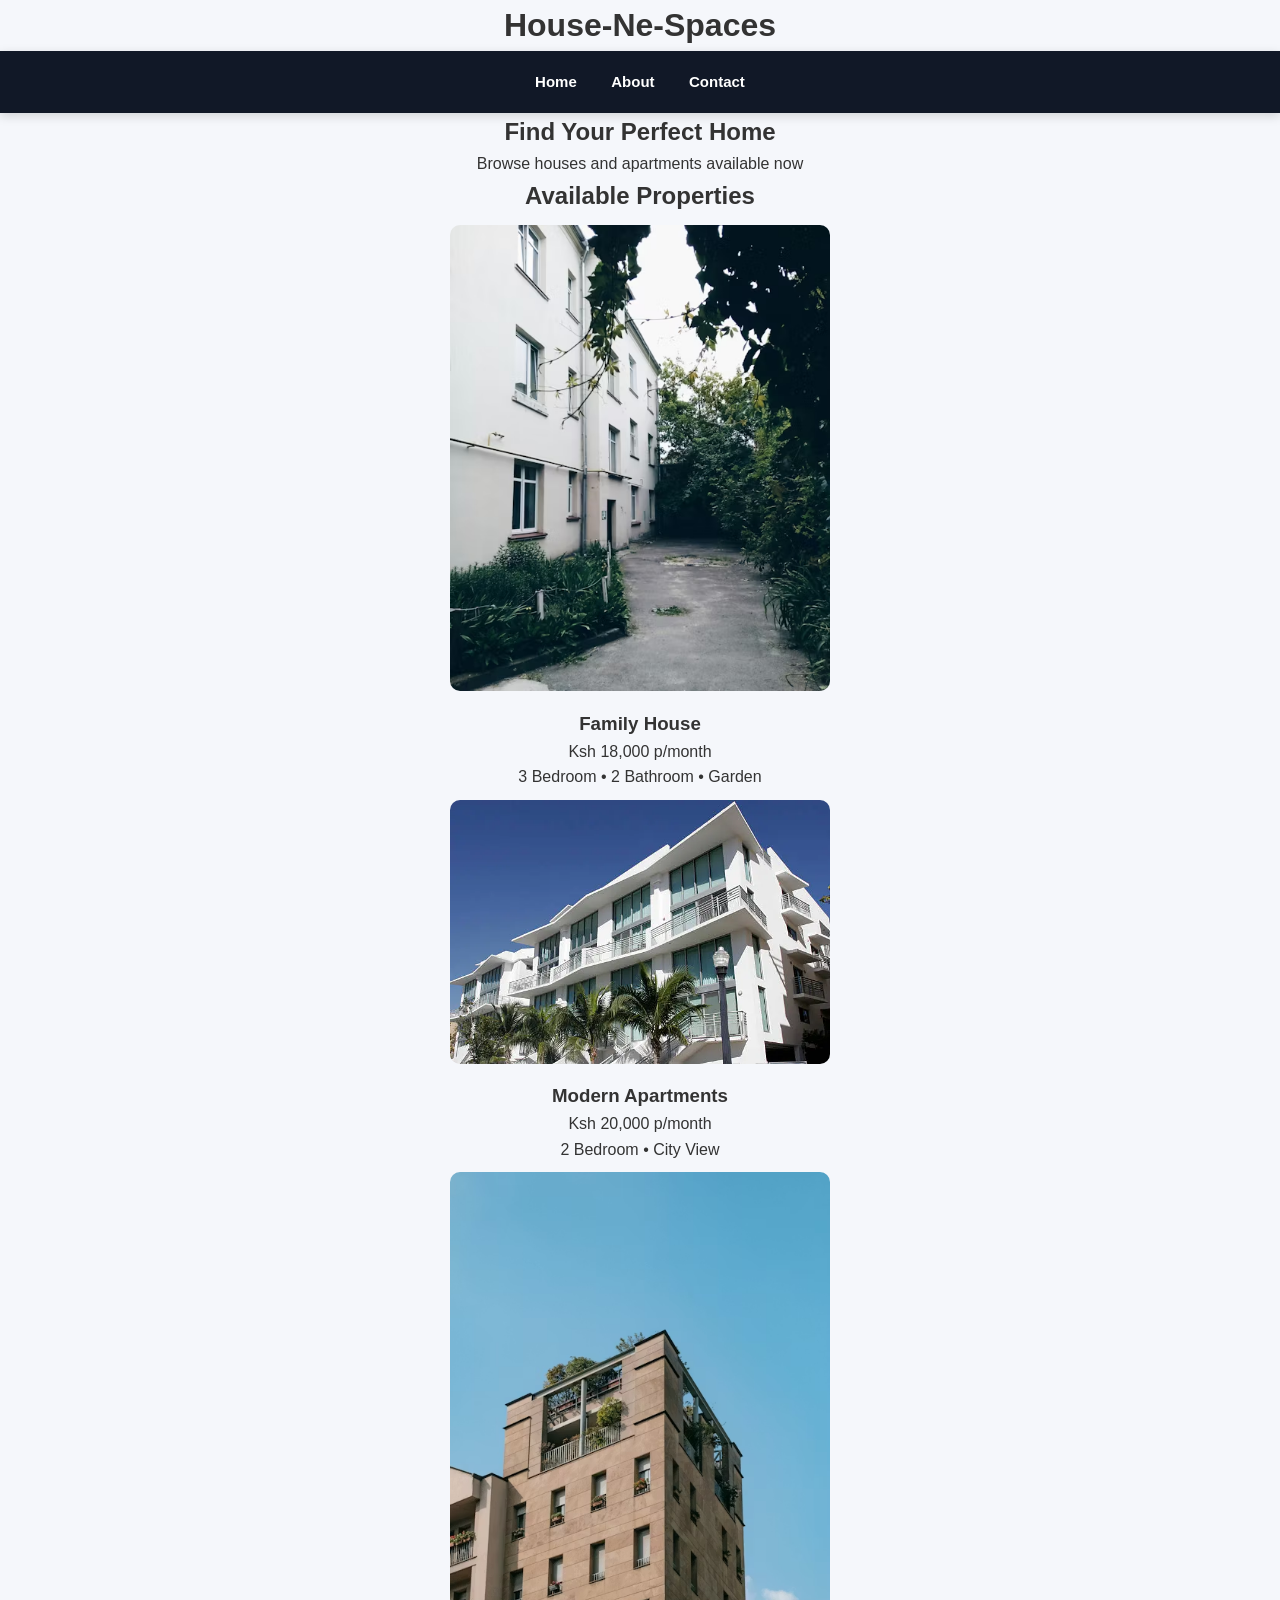
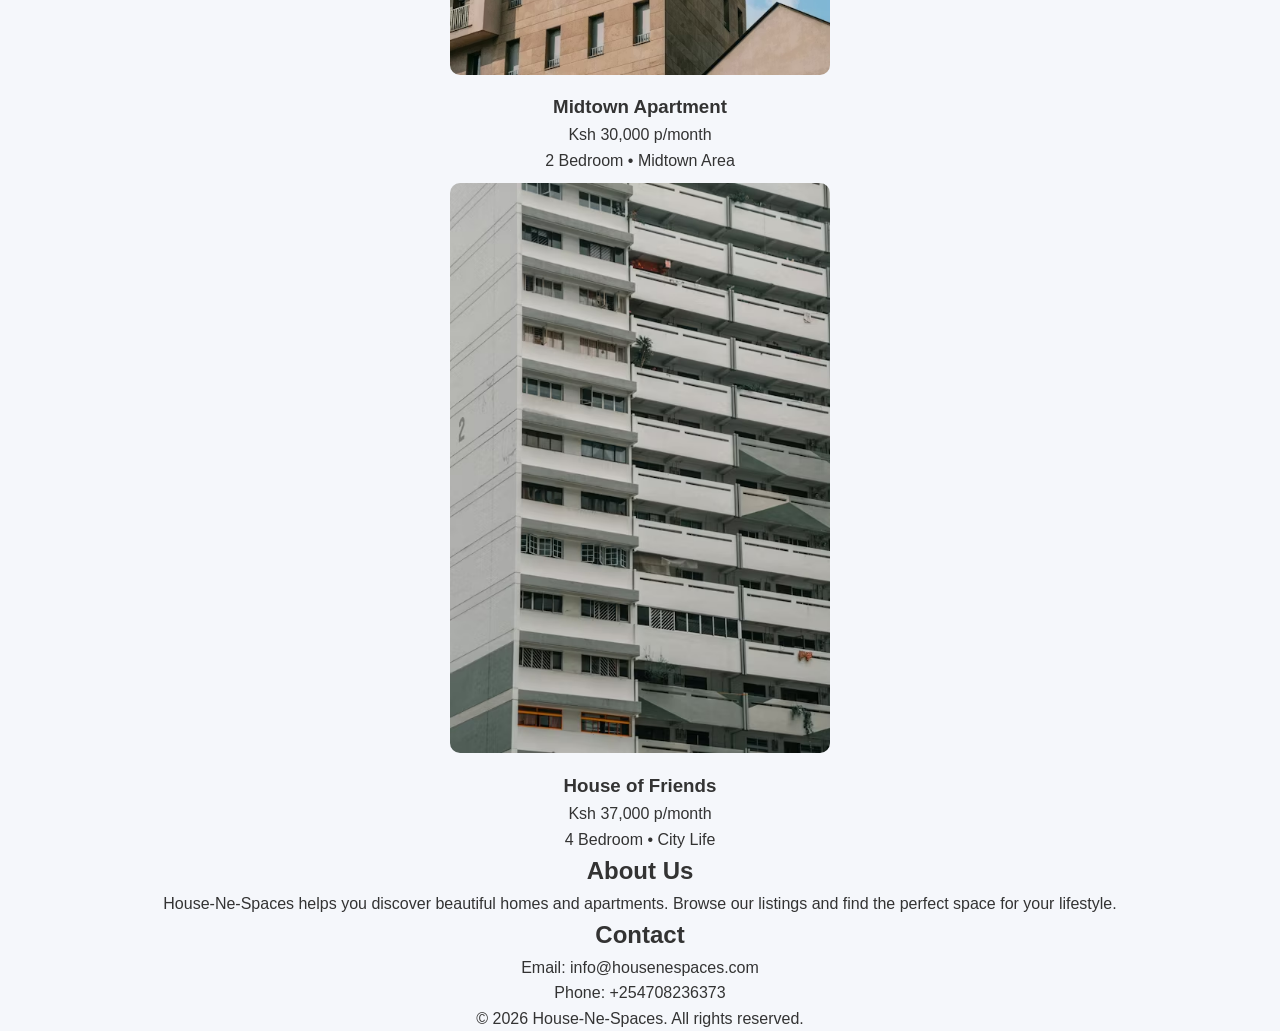
<file: index.html>
<!DOCTYPE html>

<html lang="en">

<head>
<meta charset="UTF-8">
<meta name="viewport" content="width=device-width, initial-scale=1.0">
<title>House-Ne-Spaces | Find Your Home</title>

<link rel="stylesheet" href="style.css">
</head>

<body>

<!-- HEADER -->

<header>
<h1>House-Ne-Spaces</h1>

<nav>
<a href="index.html">Home</a>
<a href="#about">About</a>
<a href="#contact">Contact</a>
</nav>

</header>

<!-- HERO / SEARCH SECTION -->

<section class="hero">

<h2>Find Your Perfect Home</h2>
<p>Browse houses and apartments available now</p>


<main>

<section id="properties">

<h2>Available Properties</h2>

<div class="property-grid">

<div class="property-card">

<a href="house1.html">
<img src="images/house1-front.jpg" alt="Family House">
</a>

<h3>Family House</h3>

<p class="price">Ksh 18,000 p/month </p>

<p>3 Bedroom • 2 Bathroom • Garden</p>

</div>

<div class="property-card">

<a href="house2.html">
<img src="images/house2-front.jpg" alt="">
</a>

<h3>Modern Apartments</h3>

<p class="price">Ksh 20,000 p/month </p>

<p>2 Bedroom • City View</p>

</div>

<div class="property-card">

<a href="house3.html">
<img src="images/house3-front.jpg" alt="Midtown Apartment">
</a>

<h3>Midtown Apartment</h3>

<p class="price">Ksh 30,000 p/month</p>

<p>2 Bedroom • Midtown Area</p>

</div>

<div class="property-card">

<a href="house4.html">
<img src="images/house4-front.jpg" alt="">
</a>

<h3>House of Friends</h3>

<p class="price">Ksh 37,000 p/month </p>

<p>4 Bedroom • City Life</p>

</div>

</section>


<!-- ABOUT -->

<section id="about">

<h2>About Us</h2>

<p>
House-Ne-Spaces helps you discover beautiful homes and apartments.
Browse our listings and find the perfect space for your lifestyle.
</p>

</section>

<!-- CONTACT -->

<section id="contact">

<h2>Contact</h2>

<p>Email: info@housenespaces.com</p>
<p>Phone: +254708236373</p>

</section>

</main>

<!-- FOOTER -->

<footer>

<p>© 2026 House-Ne-Spaces. All rights reserved.</p>

</footer>

</body>

</html>
</file>
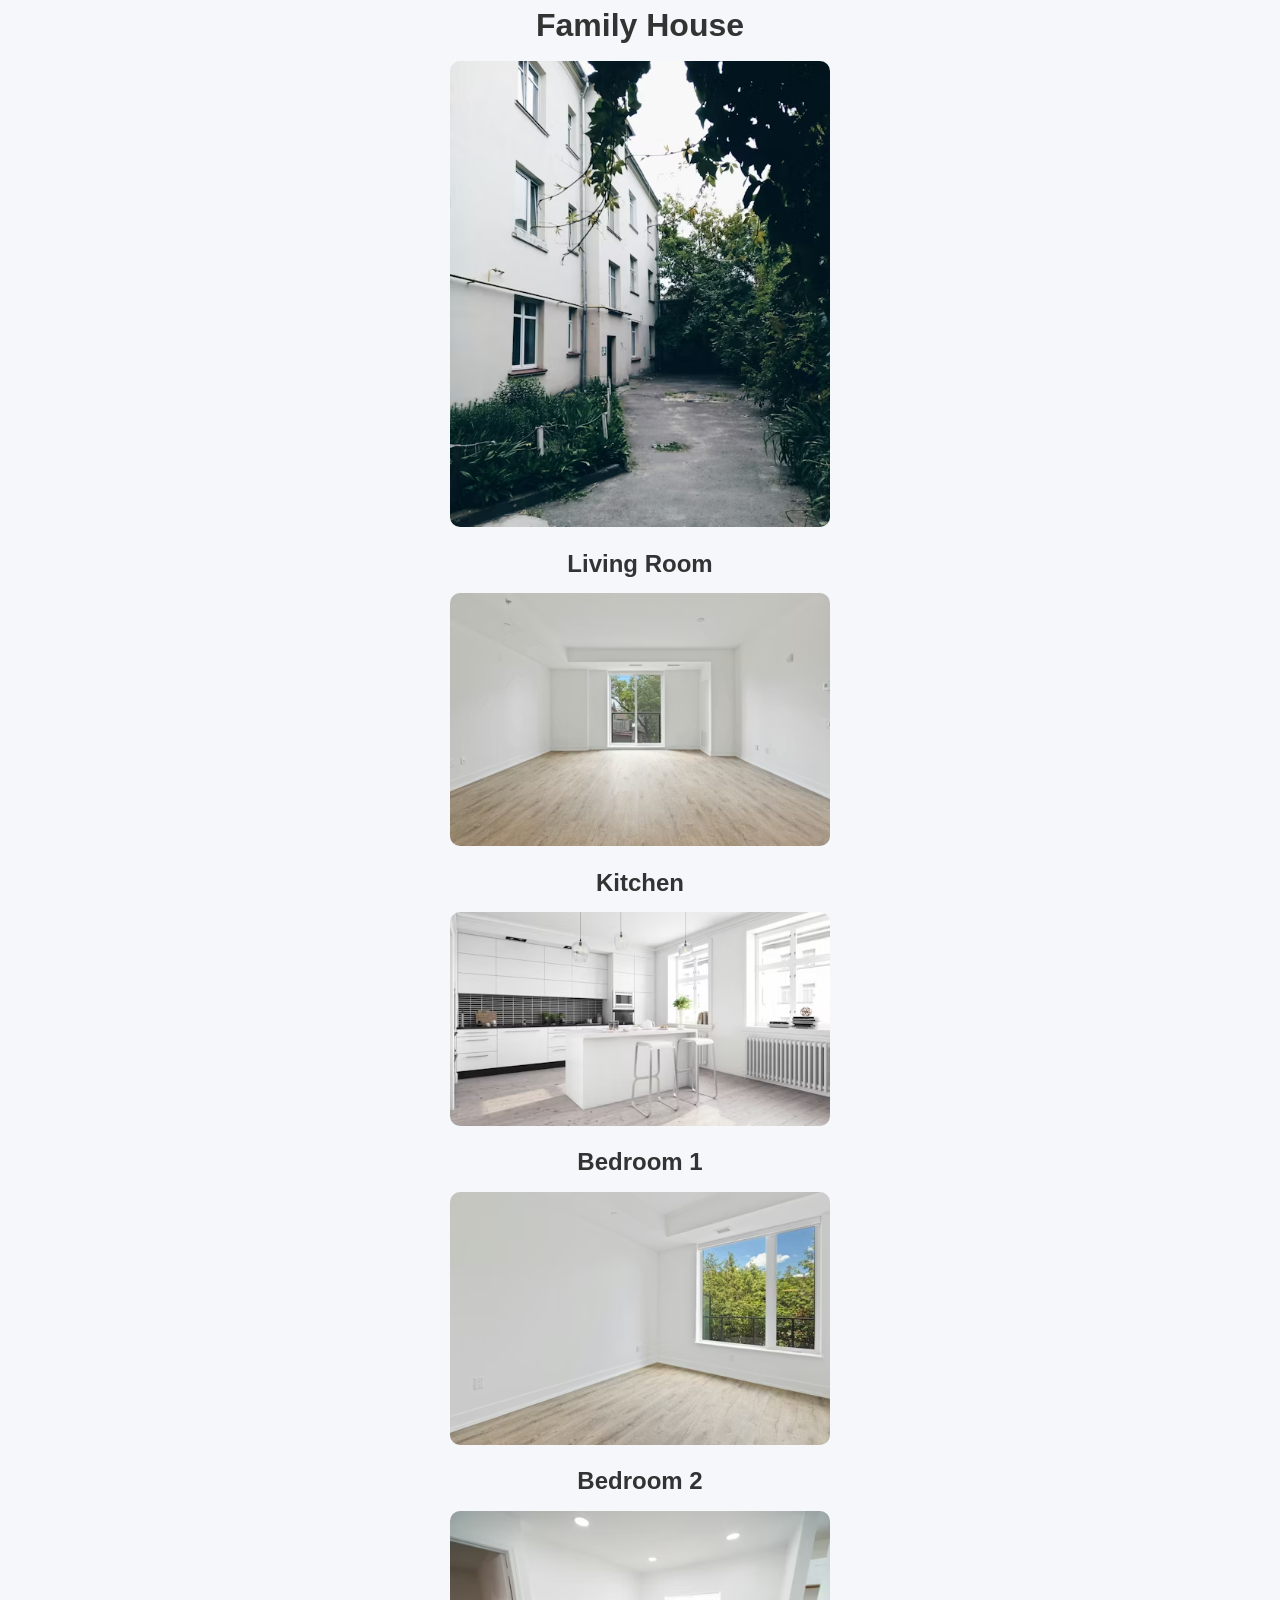
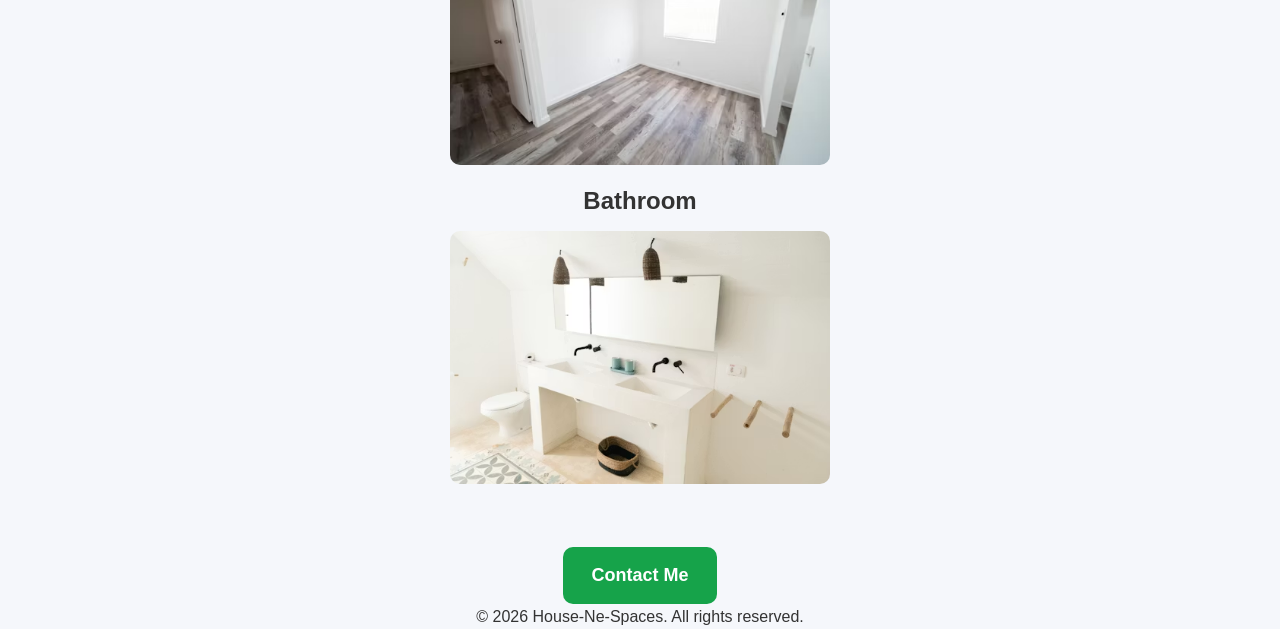
<file: house1.html>
<!DOCTYPE html>
<html>
<head>
<title>House 1</title>
<link rel="stylesheet" href="style.css">
</head>

<body>

<h1>Family House</h1>

<img src="images/house1-front.jpg">

<h2>Living Room</h2>
<img src="images/house1-living-room.jpg">

<h2>Kitchen</h2>
<img src="images/house1-kitchen.jpg">

<h2>Bedroom 1</h2>
<img src="images/house1-bedroom1.jpg">

<h2>Bedroom 2</h2>
<img src="images/house1-bedroom2.jpg">

<h2>Bathroom</h2>
<img src="images/house1-bathroom.jpg">

<br><br>

<a class="contact" href="tel:+254708236373">
Contact Me
</a>

<!-- FOOTER -->
<footer>

<p>© 2026 House-Ne-Spaces. All rights reserved.</p>

</footer>

</body>
</html>
</file>
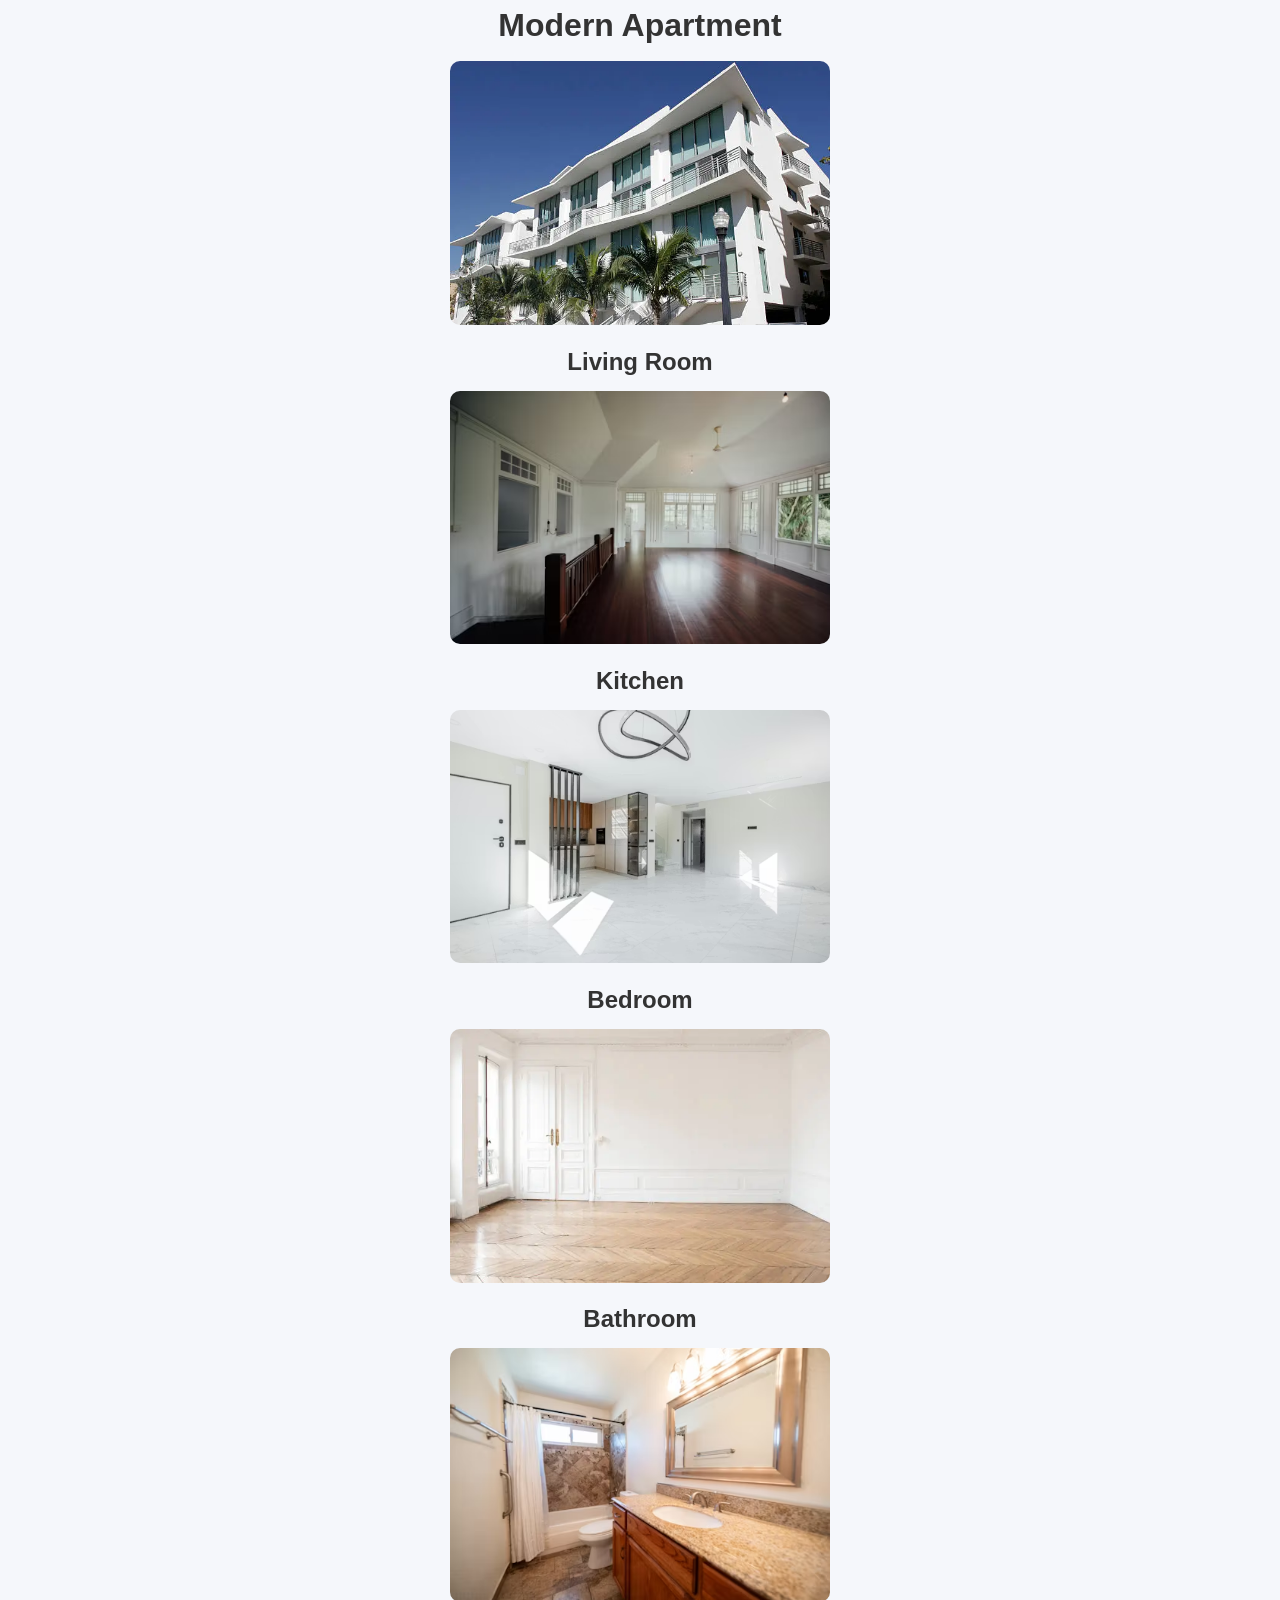
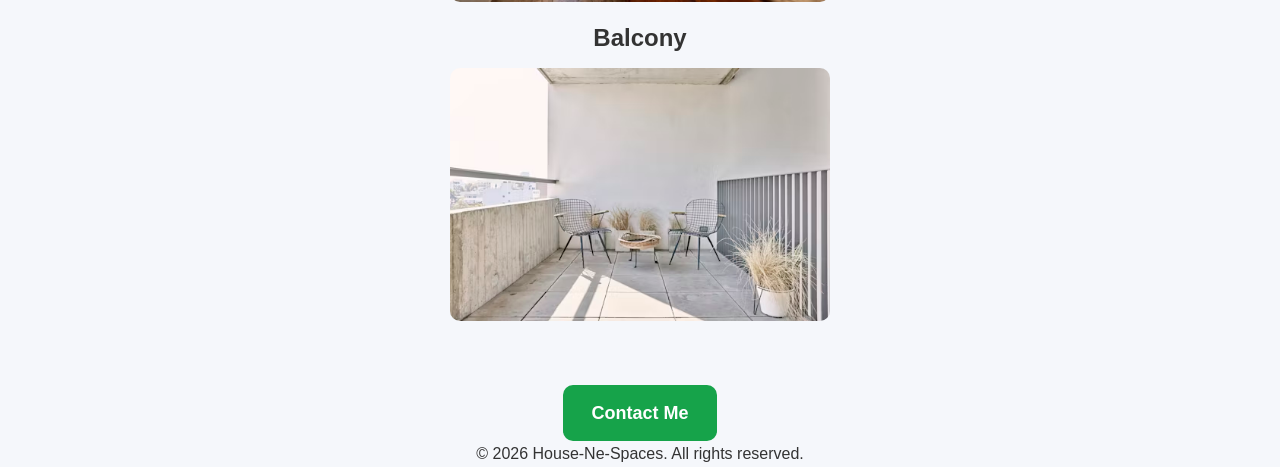
<file: house2.html>
<!DOCTYPE html>
<html>
<head>
<title>House 2</title>
<link rel="stylesheet" href="style.css">
</head>

<body>

<h1>Modern Apartment</h1>

<img src="images/house2-front.jpg">

<h2>Living Room</h2>
<img src="images/house2-living-room.jpg">

<h2>Kitchen</h2>
<img src="images/house2-kitchen.jpg">

<h2>Bedroom</h2>
<img src="images/house2-bedroom.jpg">

<h2>Bathroom</h2>
<img src="images/house2-bathroom.jpg">

<h2>Balcony</h2>
<img src="images/house2-balcony.jpg">

<br><br>

<a class="contact" href="tel:+254708236373">
Contact Me
</a>

<!-- FOOTER -->
<footer>

<p>© 2026 House-Ne-Spaces. All rights reserved.</p>

</footer>

</body>
</html>
</file>
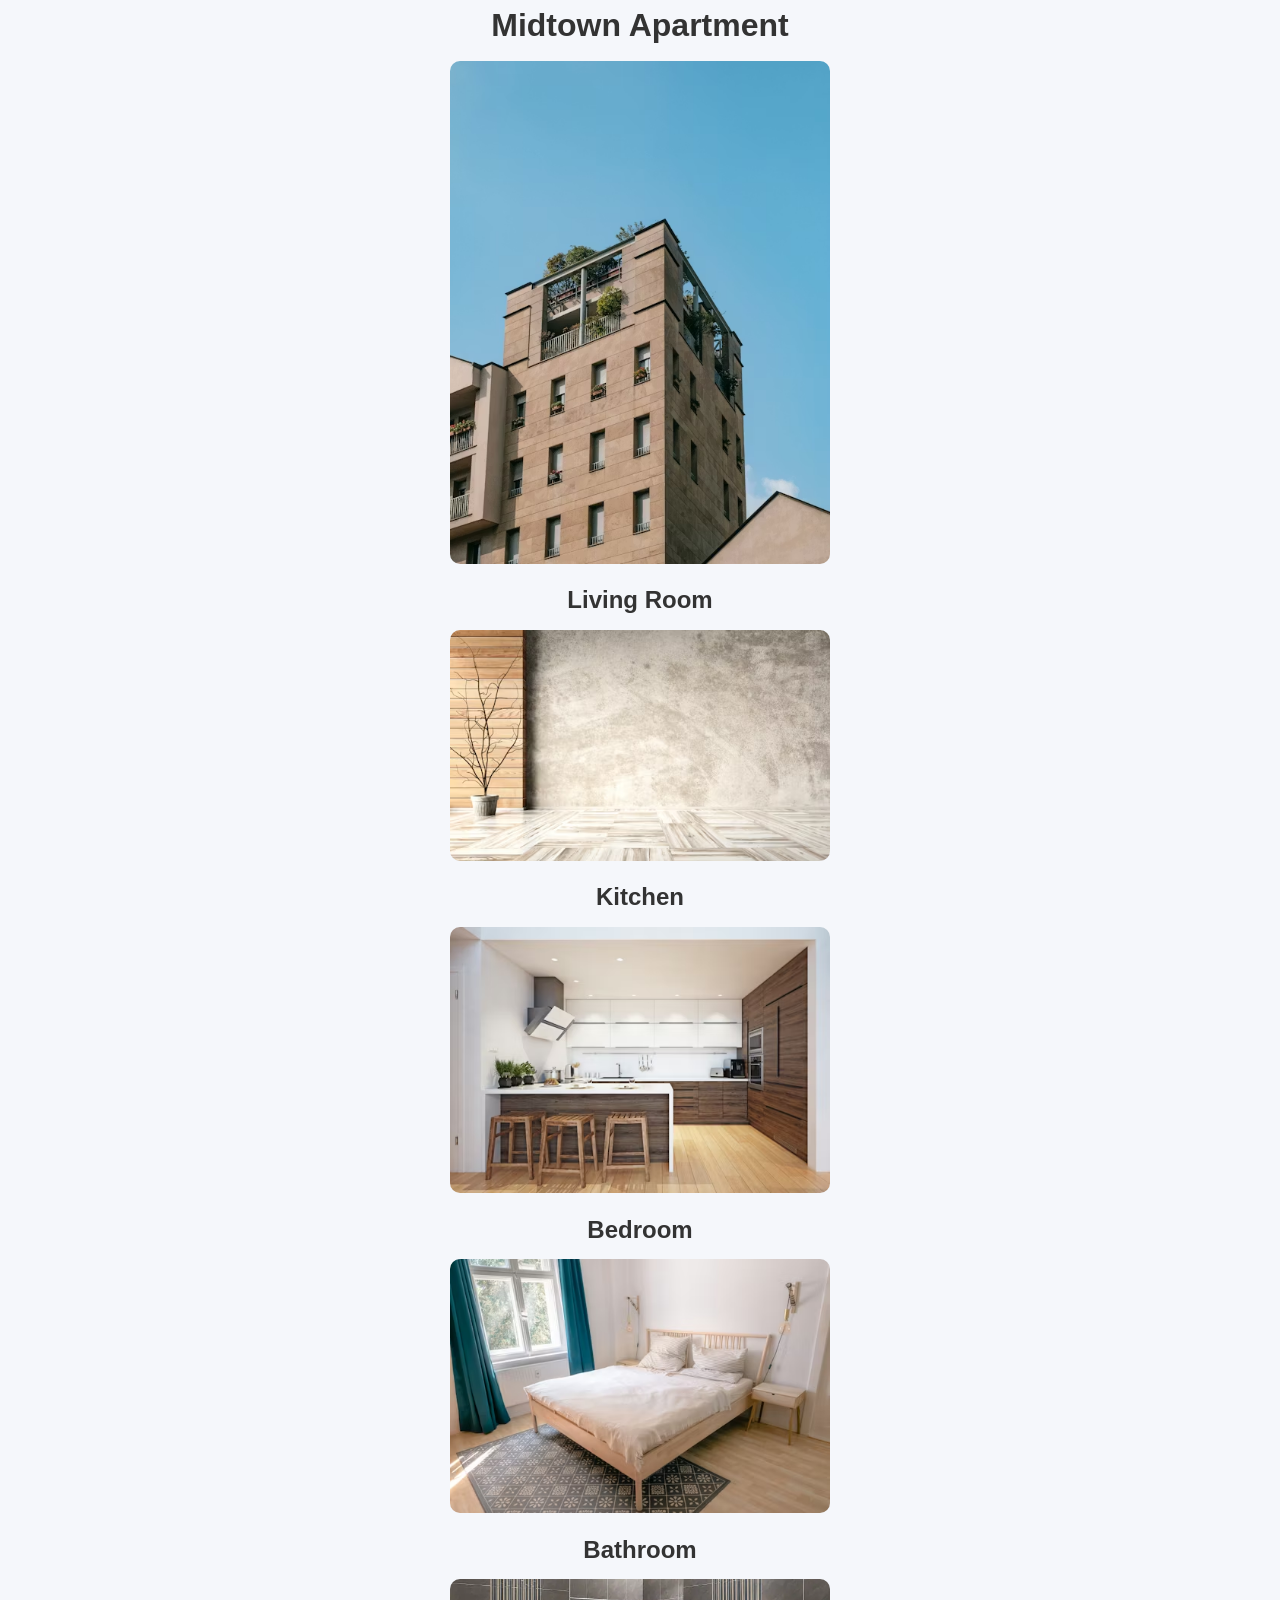
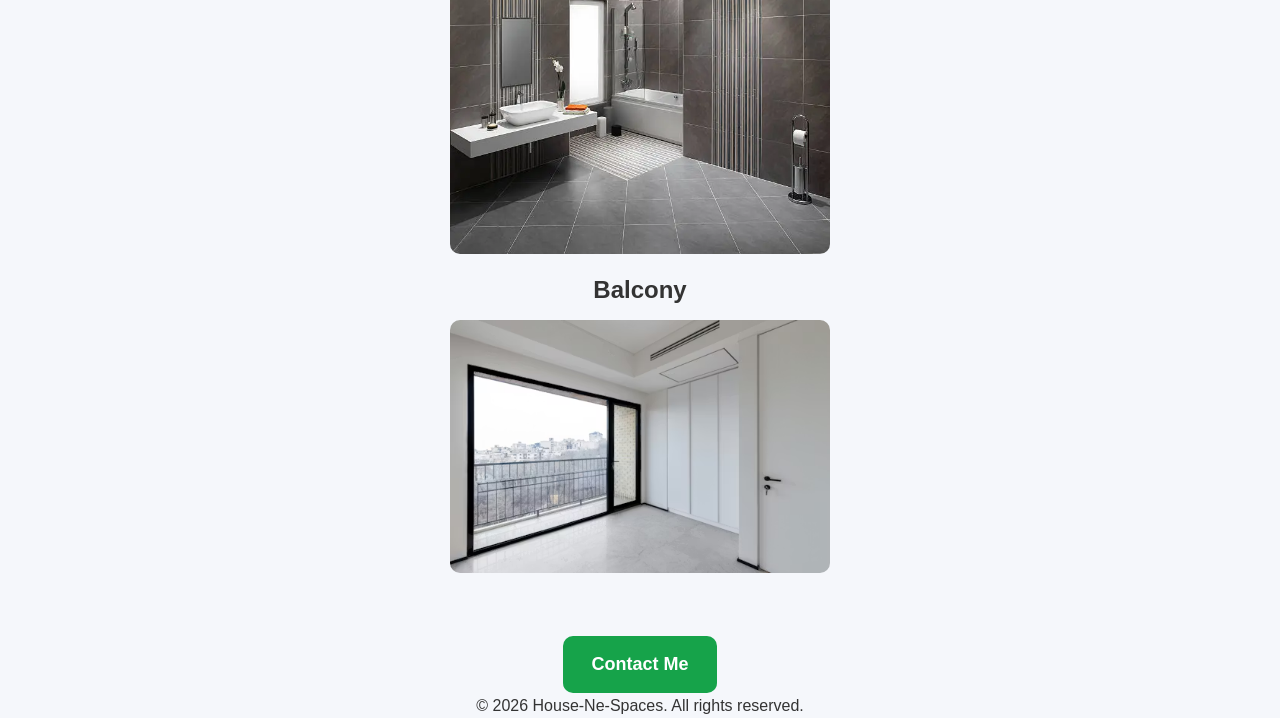
<file: house3.html>
<!DOCTYPE html>
<html>
<head>
<title>House 3</title>
<link rel="stylesheet" href="style.css">
</head>

<body>

<h1>Midtown Apartment</h1>

<img src="images/house3-front.jpg">

<h2>Living Room</h2>
<img src="images/house3-living-room.jpg">

<h2>Kitchen</h2>
<img src="images/house3-kitchen.jpg">

<h2>Bedroom</h2>
<img src="images/house3-bedroom.jpg">

<h2>Bathroom</h2>
<img src="images/house3-bathroom.jpg">

<h2>Balcony</h2>
<img src="images/house3-balcony.jpg">

<br><br>

<a class="contact" href="tel:+254708236373">
Contact Me
</a>

<!-- FOOTER -->
<footer>

<p>© 2026 House-Ne-Spaces. All rights reserved.</p>

</footer>

</body>
</html>
</file>
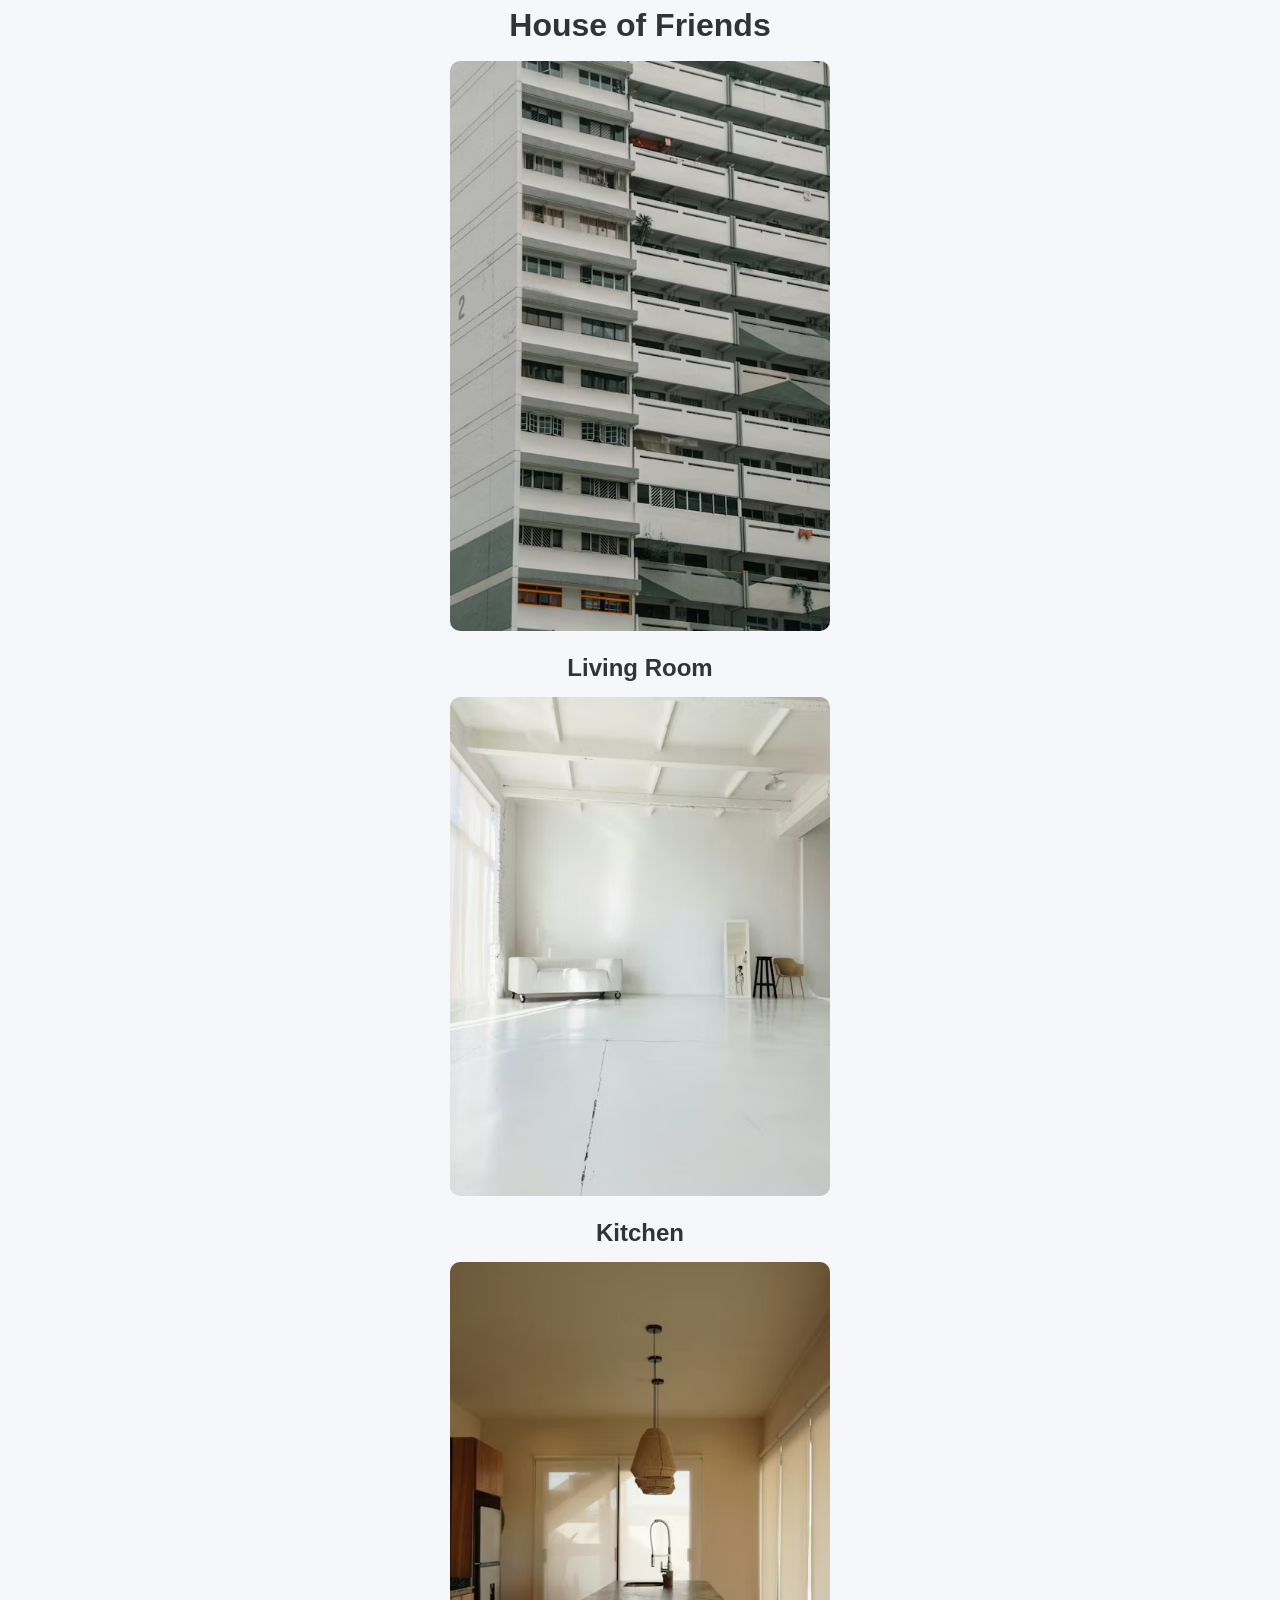
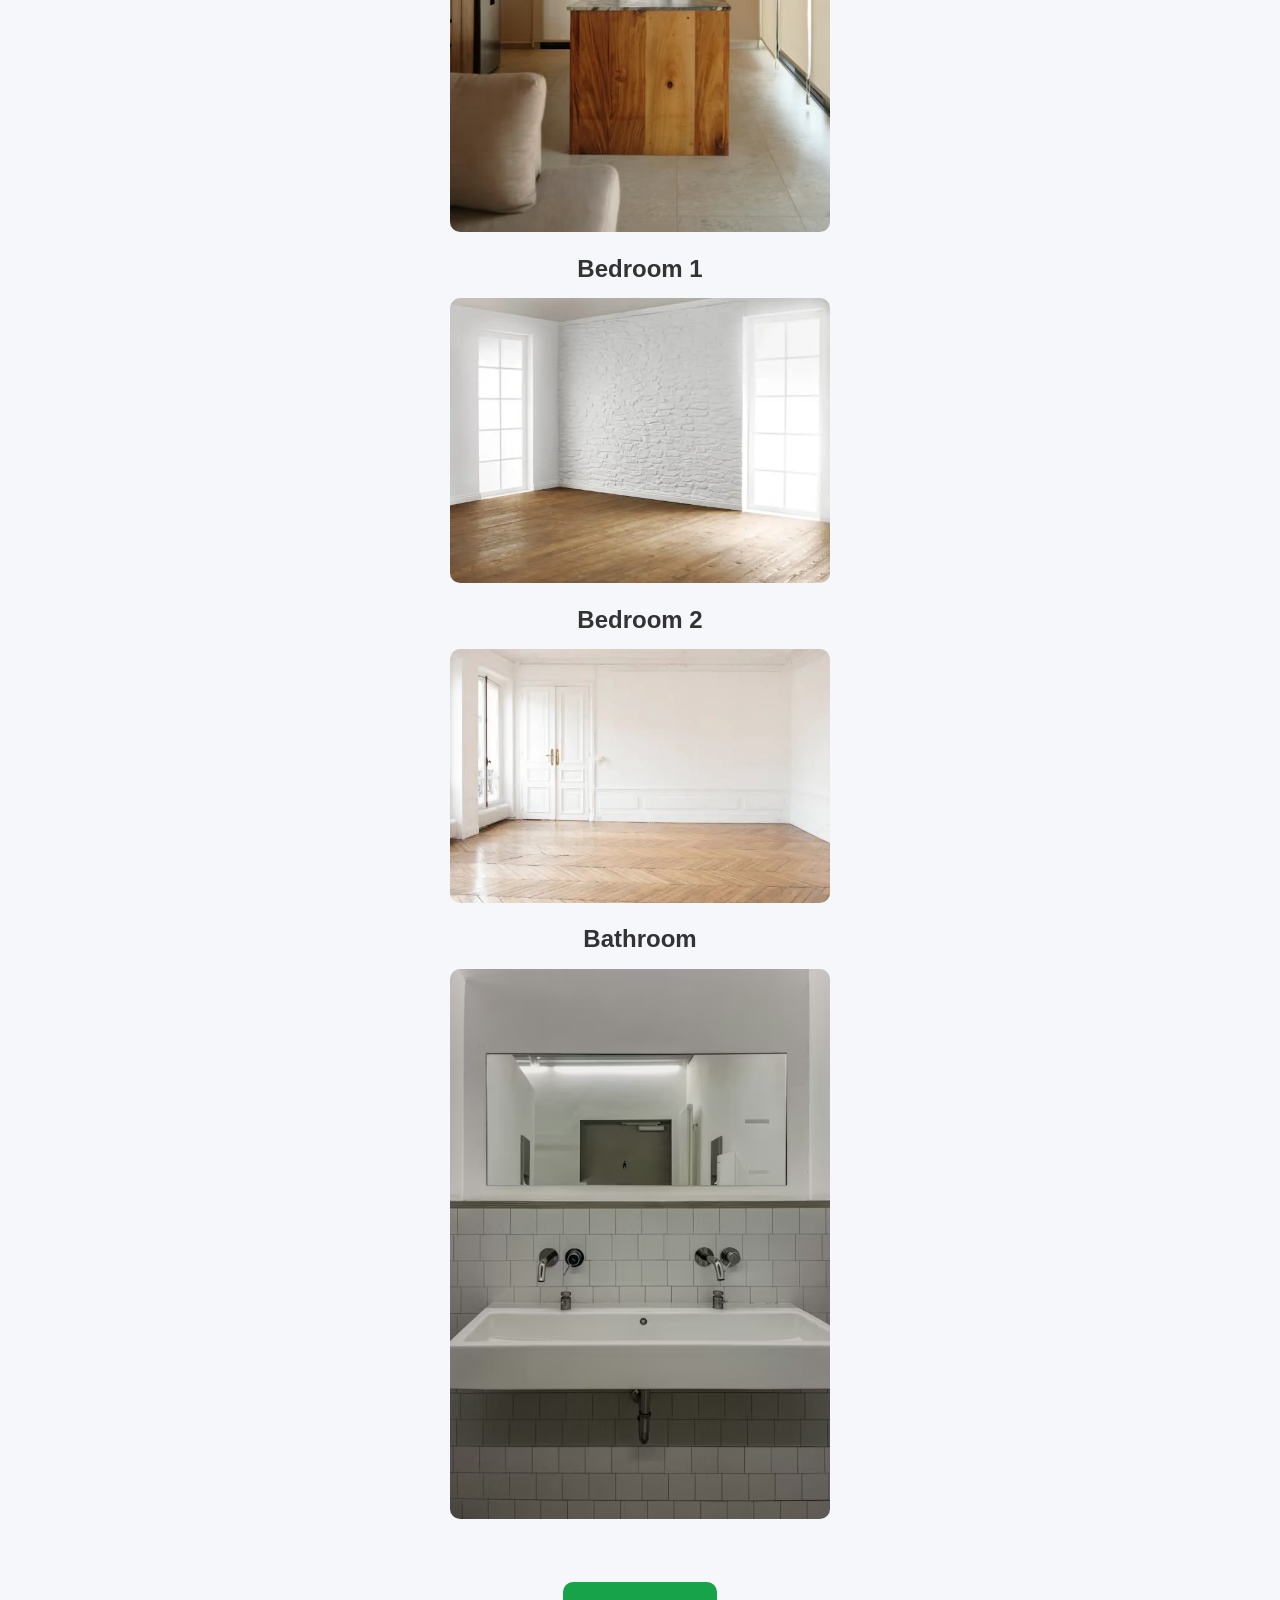
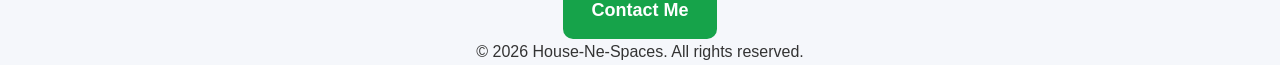
<file: house4.html>
<!DOCTYPE html>
<html>
<head>
<title>House 4</title>
<link rel="stylesheet" href="style.css">
</head>

<body>

<h1>House of Friends</h1>

<img src="images/house4-front.jpg">

<h2>Living Room</h2>
<img src="images/house4-living-room.jpg">

<h2>Kitchen</h2>
<img src="images/house4-kitchen.jpg">

<h2>Bedroom 1</h2>
<img src="images/house4-bedroom1.jpg">

<h2>Bedroom 2</h2>
<img src="images/house4-bedroom2.jpg">

<h2>Bathroom</h2>
<img src="images/house4-bathroom.jpg">

<br><br>

<a class="contact" href="tel:+254708236373">
Contact Me
</a>

<!-- FOOTER -->
<footer>

<p>© 2026 House-Ne-Spaces. All rights reserved.</p>

</footer>

</body>
</html>
</file>
<file: style.css>
/* Reset */
*{
margin:0;
padding:0;
box-sizing:border-box;
}

/* Body */
body{
font-family: "Segoe UI", Tahoma, Geneva, Verdana, sans-serif;
background:#f5f7fb;
color:#333;
text-align:center;
line-height:1.6;
}

/* Navigation */
nav{
background:#111827;
padding:18px;
box-shadow:0 3px 10px rgba(0,0,0,0.15);
}

nav a{
color:white;
margin:0 15px;
text-decoration:none;
font-weight:600;
font-size:15px;
transition:0.3s;
}

nav a:hover{
color:#38bdf8;
}

/* House Card */
.house{
background:white;
margin:30px;
padding:25px;
border-radius:14px;
box-shadow:0 10px 25px rgba(0,0,0,0.08);
display:inline-block;
max-width:420px;
transition:transform 0.25s ease, box-shadow 0.25s ease;
}

.house:hover{
transform:translateY(-6px);
box-shadow:0 15px 35px rgba(0,0,0,0.15);
}

/* Images */
img{
width:100%;
max-width:380px;
margin:10px 0;
border-radius:10px;
object-fit:cover;
}

/* Buttons */
.button{
display:inline-block;
padding:12px 24px;
background:#2563eb;
color:white;
text-decoration:none;
border-radius:8px;
font-weight:600;
transition:all 0.25s ease;
}

.button:hover{
background:#1d4ed8;
transform:scale(1.05);
}

/* Contact Button */
.contact{
display:inline-block;
background:#16a34a;
color:white;
padding:14px 28px;
text-decoration:none;
border-radius:10px;
font-size:18px;
font-weight:600;
margin-top:20px;
transition:all 0.25s ease;
}

.contact:hover{
background:#15803d;
transform:scale(1.05);
}

/* Responsive */
@media (max-width:768px){

.house{
margin:20px auto;
display:block;
width:90%;
}

nav a{
display:inline-block;
margin:8px;
}

}

.property-card img {
    cursor: pointer;              /* shows hand cursor on hover */
    transition: transform 0.3s ease; /* smooth transition for zoom */
}

.property-card img:hover {
    transform: scale(1.05);       /* subtle zoom effect on hover */
}
</file>
